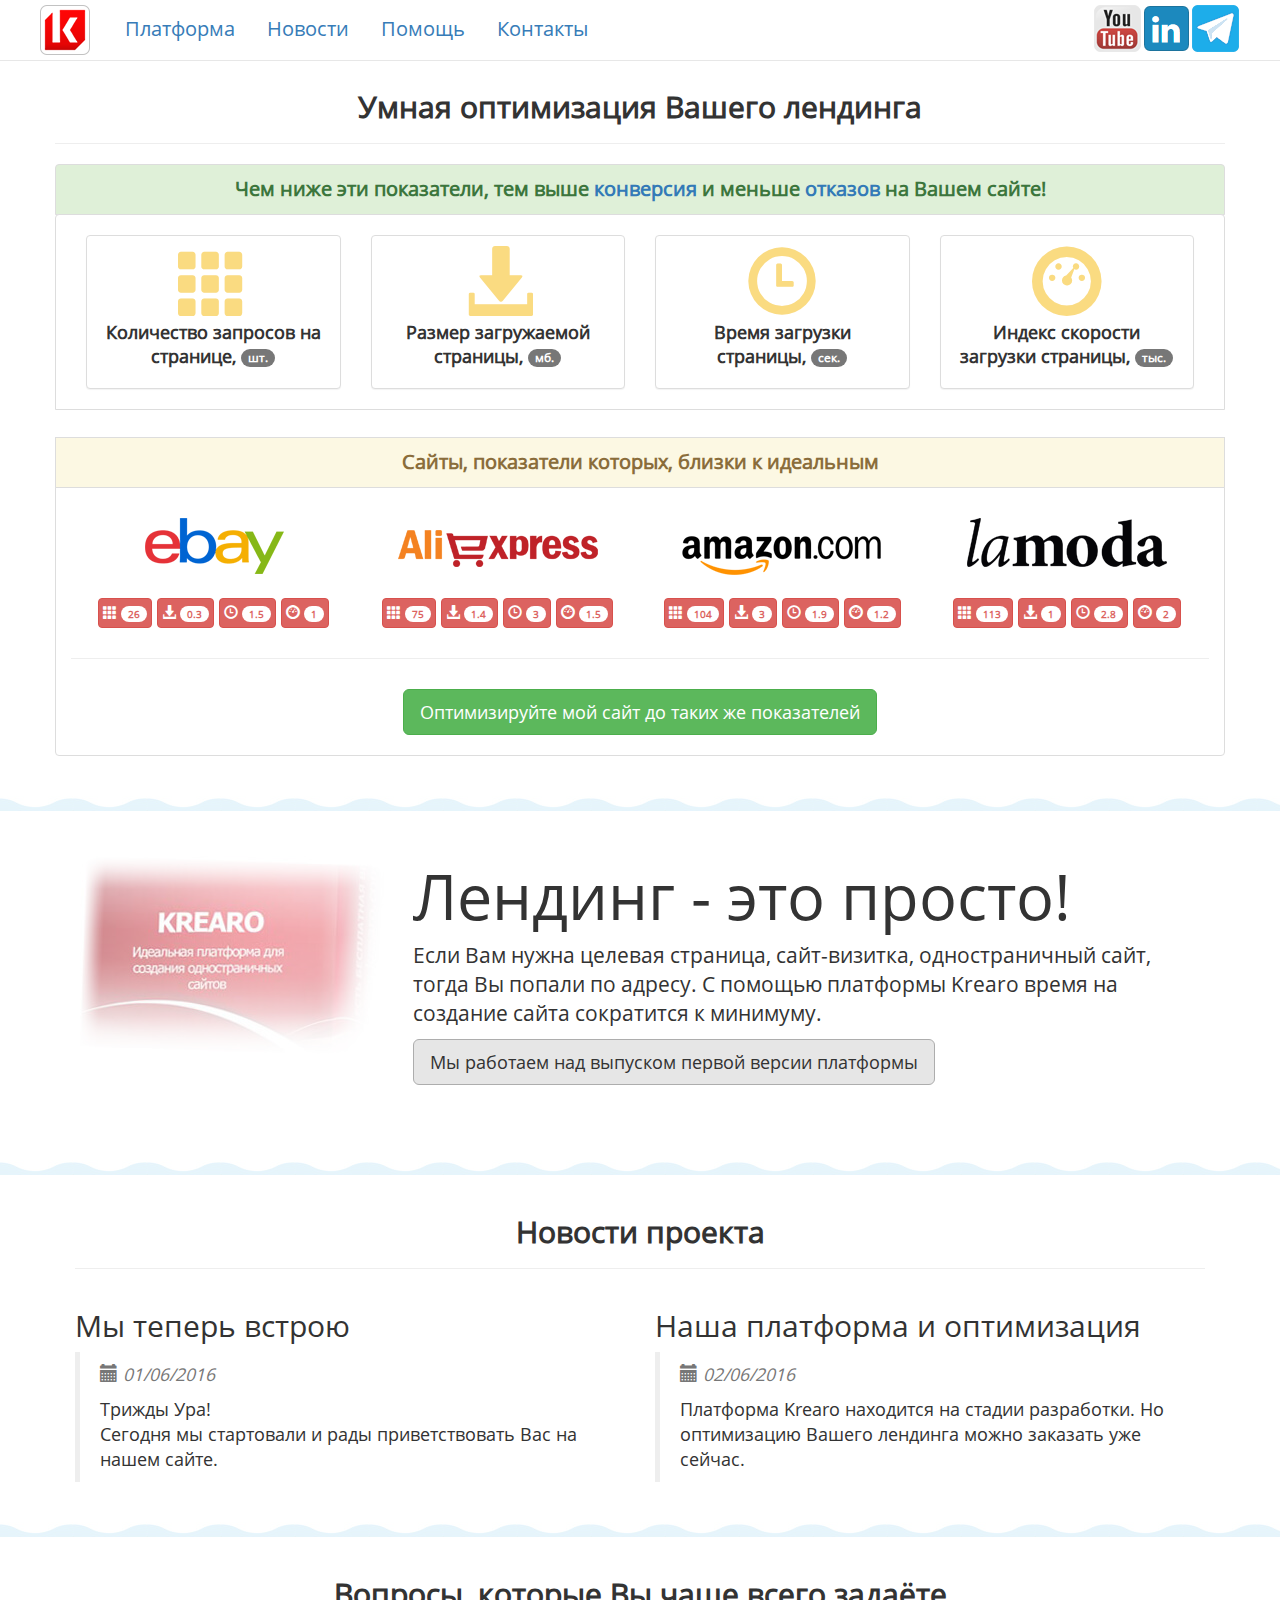
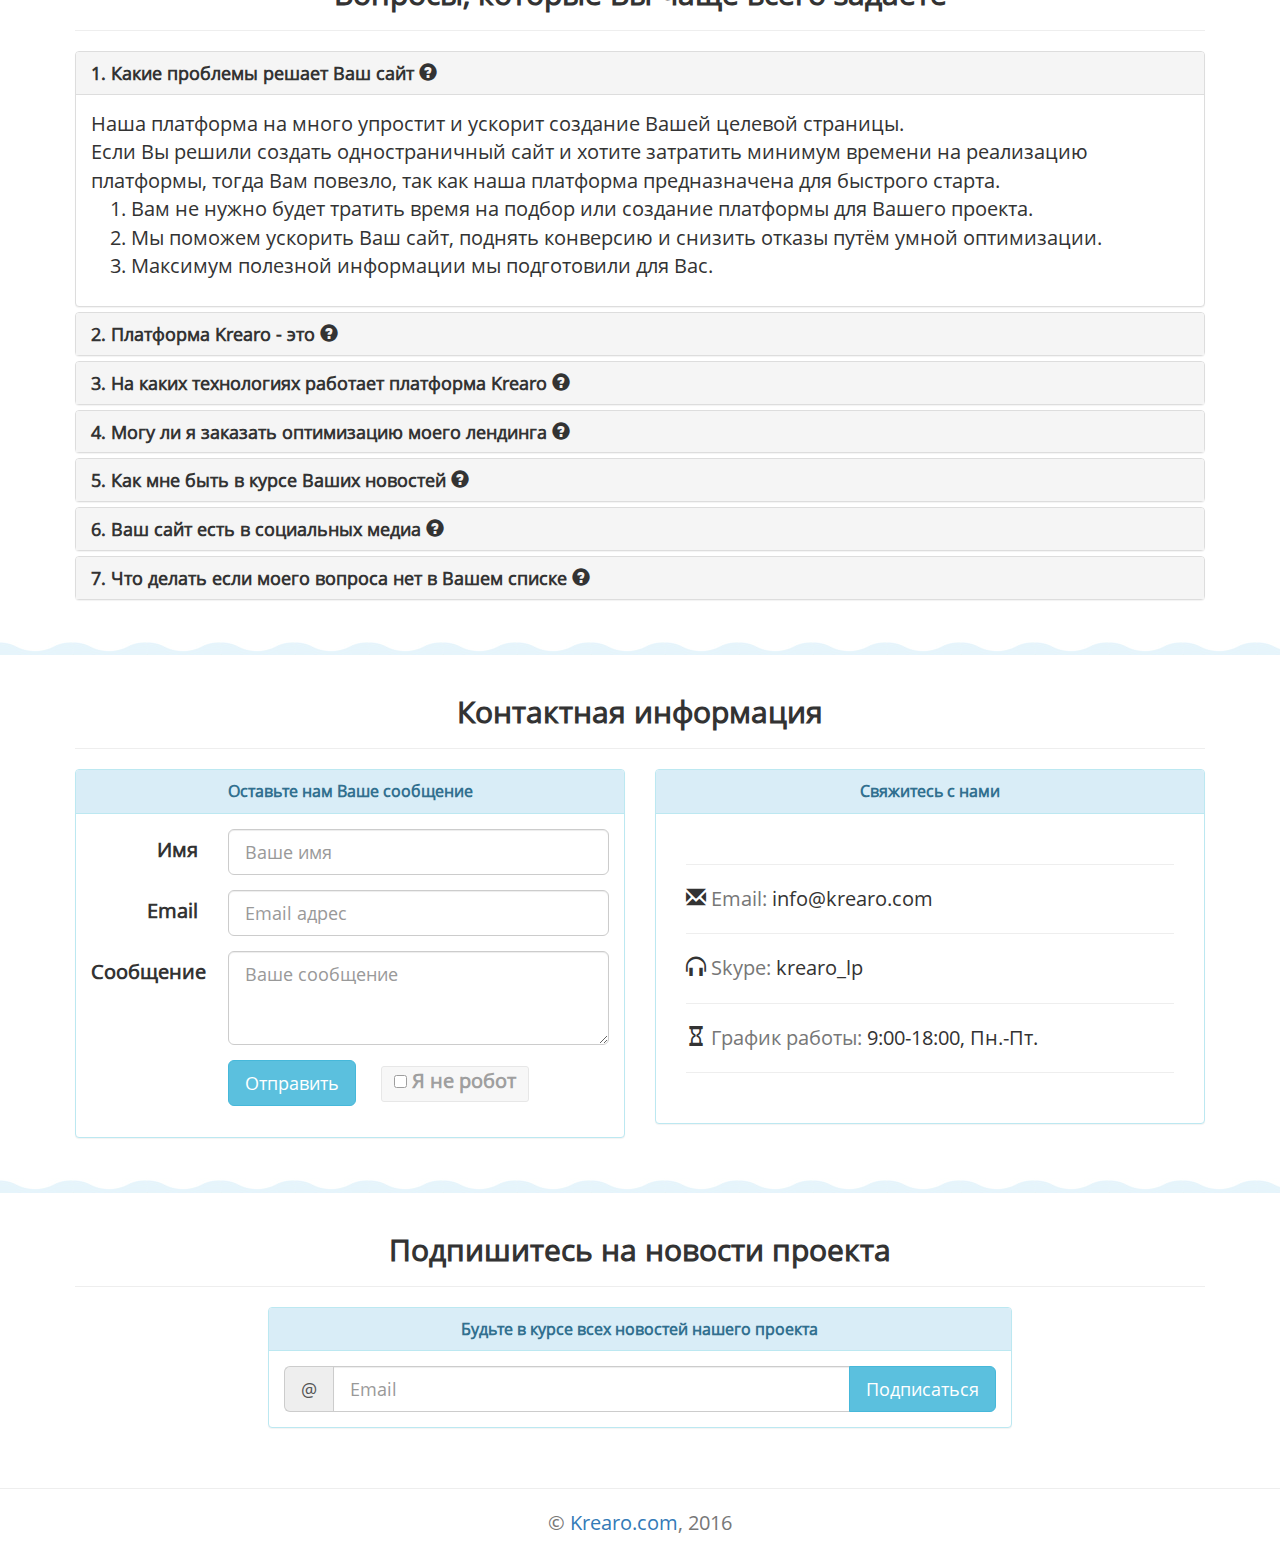
<file: index.html>
<!DOCTYPE html>
<html>
  <head>
    <meta charset="utf-8">
    <meta http-equiv="X-UA-Compatible" content="IE=edge">
    <meta name="viewport" content="width=device-width, initial-scale=1">
    <title>Krearo - идеальная платформа для создания одностраничных сайтов</title>
    <meta name="description" content="Платформа для Вашего лендинга, умная оптимизация Вашей целевой страницы">
    <meta name="keywords" content="лендинг, платформа, оптимизация, целевая страница, одностраницчник, скачать">
    <link rel="shortcut icon" href="/favicon.ico" type="image/x-icon" />
    <link href="https://maxcdn.bootstrapcdn.com/bootstrap/3.3.6/css/bootstrap.min.css" rel="stylesheet" type='text/css'>
    <link href="css/style.css" rel="stylesheet" type='text/css'>
    <!--[if lt IE 9]>
      <script src="https://oss.maxcdn.com/html5shiv/3.7.2/html5shiv.min.js"></script>
      <script src="https://oss.maxcdn.com/respond/1.4.2/respond.min.js"></script>
    <![endif]-->
  </head>
  <body>
    <noscript><p class="text-center"><u><strong>Некоторые функции сайта не доступны, так как в Вашем браузере не включен JavaScript.</strong></u></p></noscript>
    <header>
      <nav class="navbar navbar-default navbar-fixed-top">
        <div class="container-fluid">
            <div class="navbar-header">
              <button type="button" class="navbar-toggle collapsed" data-toggle="collapse" data-target="#navbar" aria-expanded="false" aria-controls="navbar">
                <span class="sr-only">Toggle navigation</span>
                <span class="icon-bar"></span>
                <span class="icon-bar"></span>
                <span class="icon-bar"></span>
              </button>
              <a href="#opt" class="navbar-brand logo">
                <img src="img/logo.png" alt="krearo.com">
              </a>
            </div>
            <div class="collapse navbar-collapse" id="navbar">
              <ul class="nav nav-pills">
                <li role="presentation" class="navbar-left"><a href="#pres">Платформа</a></li>
                <li role="presentation" class="navbar-left"><a href="#news">Новости</a></li>
                <li role="presentation" class="navbar-left"><a href="#faq">Помощь</a></li>
                <li role="presentation" class="navbar-left"><a href="#contacts">Контакты</a></li>
                <li role="presentation" class="navbar-right">
                  <a href="https://telegram.me/lp_platform" class="pull-right"><img src="img/s-tel.png"  width="47" height="47" alt="Мы на telegram.org"></a>
                  <a href="https://www.linkedin.com/groups/8538221" class="pull-right"><img src="img/s-in.png" width="47" height="47" alt="Мы на linkedin.com"></a>
                  <a href="https://www.youtube.com/channel/UCoSL0VpXpQlMoHEuIIZ8ulQ" class="pull-right"><img src="img/s-you.png" width="47" height="47" alt="Мы на youtube.com"></a>
                </li>
              </ul>
            </div>
        </div>
      </nav>  
    </header>
    <div id="opt" class="opt">
      <div class="container">
        <h2 class="text-center"><strong>Умная оптимизация Вашего лендинга</strong></h2>
        <hr />
        <ul class="list-group">
          <li class="list-group-item list-group-item-success text-center">
            <strong>Чем ниже эти показатели, тем выше <a href="https://ru.wikipedia.org/wiki/%D0%9A%D0%BE%D0%BD%D0%B2%D0%B5%D1%80%D1%81%D0%B8%D1%8F_%28%D0%B2_%D0%B8%D0%BD%D1%82%D0%B5%D1%80%D0%BD%D0%B5%D1%82-%D0%BC%D0%B0%D1%80%D0%BA%D0%B5%D1%82%D0%B8%D0%BD%D0%B3%D0%B5%29" target="_blank">конверсия</a> и меньше <a href="https://ru.wikipedia.org/wiki/%D0%9F%D0%BE%D0%BA%D0%B0%D0%B7%D0%B0%D1%82%D0%B5%D0%BB%D1%8C_%D0%BE%D1%82%D0%BA%D0%B0%D0%B7%D0%BE%D0%B2" target="_blank"> отказов</a> на Вашем сайте!</strong>
          </li>
          <li>
          <div class="row list-group-item spec">
            <div class="col-lg-3 col-md-3 col-sm-6 col-xs-12">
              <div class="panel panel-default btn-lg btn-responsive text-center">
                <span class="glyphicon glyphicon glyphicon-th" aria-hidden="true"></span>
                <p><strong>Количество запросов на странице, <span class="badge">шт.</span></strong></p>
              </div>
            </div>
            <div class="col-lg-3 col-md-3 col-sm-6 col-xs-12">
              <div class="panel panel-default btn-lg btn-responsive text-center">
                <span class="glyphicon glyphicon glyphicon-download-alt" aria-hidden="true"></span>
                <p><strong>Размер загружаемой страницы, <span class="badge">мб.</span></strong></p>
              </div>
            </div>
            <div class="col-lg-3 col-md-3 col-sm-6 col-xs-12">
              <div class="panel panel-default btn-lg btn-responsive text-center">
                <span class="glyphicon glyphicon glyphicon-time" aria-hidden="true"></span>
                <p><strong>Время загрузки страницы, <span class="badge">сек.</span></strong></p>
              </div>
            </div>
            <div class="col-lg-3 col-md-3 col-sm-6 col-xs-12">
              <div class="panel panel-default btn-lg btn-responsive text-center">
                <span class="glyphicon glyphicon glyphicon-dashboard" aria-hidden="true"></span>
                <p><strong>Индекс скорости загрузки страницы, <span class="badge">тыс.</span></strong></p>
              </div>
            </div>
          </div>
          <br />
          <p class="list-group-item list-group-item-warning text-center"><strong>Сайты, показатели которых, близки к идеальным</strong></p>
          <div class="row list-group-item text-center">
            <div class="col-lg-3 col-md-3 col-sm-6 col-xs-6">
              <a href="http://www.ebay.com/" target="_blank">
                <img src="img/ebay.png" width="200" height="100" alt="ebay">
              </a>
              <p>
                <button class="btn btn-danger" type="button">
                   <span class="glyphicon glyphicon glyphicon-th" aria-hidden="true"></span> <span class="badge">26</span>
                </button>
                <button class="btn btn-danger" type="button">
                   <span class="glyphicon glyphicon glyphicon-download-alt" aria-hidden="true"></span> <span class="badge">0.3</span>
                </button>
                <button class="btn btn-danger" type="button">
                   <span class="glyphicon glyphicon glyphicon-time" aria-hidden="true"></span> <span class="badge">1.5</span>
                </button>
                <button class="btn btn-danger" type="button">
                   <span class="glyphicon glyphicon glyphicon-dashboard" aria-hidden="true"></span> <span class="badge">1</span>
                </button>
              <p>
            </div>
            <div class="col-lg-3 col-md-3 col-sm-6 col-xs-6">
              <a href="http://aliexpress.com" target="_blank">
                <img src="img/ali.png" width="200" height="100" alt="aliexpress">
              </a>
              <p>
                <button class="btn btn-danger" type="button">
                   <span class="glyphicon glyphicon glyphicon-th" aria-hidden="true"></span> <span class="badge">75 </span>
                </button>
                <button class="btn btn-danger" type="button">
                   <span class="glyphicon glyphicon glyphicon-download-alt" aria-hidden="true"></span> <span class="badge">1.4 </span>
                </button>
                <button class="btn btn-danger" type="button">
                   <span class="glyphicon glyphicon glyphicon-time" aria-hidden="true"></span> <span class="badge">3</span>
                </button>
                <button class="btn btn-danger" type="button">
                   <span class="glyphicon glyphicon glyphicon-dashboard" aria-hidden="true"></span> <span class="badge">1.5</span>
                </button>
              <p>
            </div>
            <div class="col-lg-3 col-md-3 col-sm-6 col-xs-6">
              <a href="http://www.amazon.com/" target="_blank">
                <img src="img/amazon.png" width="200" height="100" alt="amazon">
              </a>
              <p>
                <button class="btn btn-danger" type="button">
                   <span class="glyphicon glyphicon glyphicon-th" aria-hidden="true"></span> <span class="badge">104</span>
                </button>
                <button class="btn btn-danger" type="button">
                   <span class="glyphicon glyphicon glyphicon-download-alt" aria-hidden="true"></span> <span class="badge">3</span>
                </button>
                <button class="btn btn-danger" type="button">
                   <span class="glyphicon glyphicon glyphicon-time" aria-hidden="true"></span> <span class="badge">1.9</span>
                </button>
                <button class="btn btn-danger" type="button">
                   <span class="glyphicon glyphicon glyphicon-dashboard" aria-hidden="true"></span> <span class="badge">1.2</span>
                </button>
              <p>
            </div>
            <div class="col-lg-3 col-md-3 col-sm-6 col-xs-6">
              <a href="http://www.lamoda.ru" target="_blank">
                <img src="img/lamoda.png" width="200" height="100" alt="lamoda">
              </a>
              <p>
                <button class="btn btn-danger" type="button">
                   <span class="glyphicon glyphicon glyphicon-th" aria-hidden="true"></span> <span class="badge">113</span>
                </button>
                <button class="btn btn-danger" type="button">
                   <span class="glyphicon glyphicon glyphicon-download-alt" aria-hidden="true"></span> <span class="badge">1</span>
                </button>
                <button class="btn btn-danger" type="button">
                   <span class="glyphicon glyphicon glyphicon-time" aria-hidden="true"></span> <span class="badge">2.8</span>
                </button>
                <button class="btn btn-danger" type="button">
                   <span class="glyphicon glyphicon glyphicon-dashboard" aria-hidden="true"></span> <span class="badge">2</span>
                </button>
              <p>
            </div>
            <div class="clearfix"></div>
            <hr />
            <div class="col-md-2"></div>
            <div class="col-md-8">
              <a href="#contacts" class="btn btn-success btn-lg btn-responsive" aria-haspopup="true" aria-expanded="false" role="button">Оптимизируйте мой сайт до таких же показателей</a>
            </div>
            <div class="col-md-2"></div>
          </div>
          </li>
        </ul>
      </div>
    </div>
    <div class="bg-waves"></div>
    <div id="pres" class="pres">
      <div class="container">
        <img src="img/box.jpg" alt="Платформа для создания лендинга" class="img-box">
        <div class="jumbotron">
          <h1>Лендинг - это просто!</h1>
          <p class="lead">
            Если Вам нужна целевая страница, сайт-визитка, одностраничный сайт, тогда Вы попали по адресу. С помощью платформы Krearo время на создание сайта сократится к минимуму. <a class="btn btn-lg btn-default btn-responsive active disabled" href="javascript:void(0)" role="button">Мы работаем над выпуском первой версии платформы</a>
          </p>
        </div>
      </div>
    </div>
    <div class="bg-waves"></div>
    <div class="news" id="news">
      <div class="container">
        <h2 class="text-center"><strong>Новости проекта</strong></h2>
        <hr />
        <div class="row">
          <div class="col-lg-6 col-md-12 col-sm-12 col-xs-12">
            <h2>Мы теперь встрою</h2>
            <blockquote>
              <p class="text-muted">
                <span class="glyphicon glyphicon-calendar" aria-hidden="true"></span>
                <i>01/06/2016</i>
              </p>
              <p>Трижды Ура!<br /> Сегодня мы стартовали и рады приветствовать Вас на нашем сайте.</p>
            </blockquote>
          </div>
          <div class="col-lg-6 col-md-12 col-sm-12 col-xs-12">
            <h2>Наша платформа и оптимизация</h2>
            <blockquote>
              <p class="text-muted">
                <span class="glyphicon glyphicon-calendar" aria-hidden="true"></span>
                <i>02/06/2016</i>
              </p>
              <p>Платформа Krearo находится на стадии разработки. Но оптимизацию Вашего лендинга можно заказать уже сейчас.</p>
            </blockquote>
         </div>
        </div>
      </div>
    </div>
    <div class="bg-waves"></div>
    <div class="faq" id="faq">
      <div class="container">
        <h2 class="text-center"><strong>Вопросы, которые Вы чаще всего задаёте</strong></h2>
        <hr />
        <div class="panel-group" id="accordion" role="tablist" aria-multiselectable="true">
          <div class="panel panel-default">
            <div class="panel-heading" role="tab" id="head_1">
              <h4 class="panel-title">
                <a role="button" data-toggle="collapse" data-parent="#accordion" href="#collapse_1" aria-expanded="true" aria-controls="collapse_1">
                  1. Какие проблемы решает Ваш сайт <span class="glyphicon glyphicon-question-sign" aria-hidden="true"></span>
                </a>
              </h4>
            </div>
            <div id="collapse_1" class="panel-collapse collapse in" role="tabpanel" aria-labelledby="head_1">
              <div class="panel-body">
                Наша платформа на много упростит и ускорит создание Вашей целевой страницы.<br />
                Если Вы решили создать одностраничный сайт и хотите затратить минимум времени на реализацию платформы, тогда Вам повезло, так как наша платформа предназначена для быстрого старта.
                <ol>
                  <li>Вам не нужно будет тратить время на подбор или создание платформы для Вашего проекта.</li>  
                  <li>Мы поможем ускорить Ваш сайт, поднять конверсию и снизить отказы путём умной оптимизации.</li>
                  <li>Максимум полезной информации мы подготовили для Вас.</li>
                </ol>  
              </div>
            </div>
          </div>
          <div class="panel panel-default">
            <div class="panel-heading" role="tab" id="head_2">
              <h4 class="panel-title">
                <a class="collapsed" role="button" data-toggle="collapse" data-parent="#accordion" href="#collapse_2" aria-expanded="false" aria-controls="collapse_2">
                  2. Платформа Krearo - это <span class="glyphicon glyphicon-question-sign" aria-hidden="true"></span>
                </a>
              </h4>
            </div>
            <div id="collapse_2" class="panel-collapse collapse" role="tabpanel" aria-labelledby="head_2">
              <div class="panel-body">
                Это современная, быстрая и простая в использовании платформа, которая служит для создания одностраничных сайтов. <br />
                Обладает следующими преимуществами:
                <ul>
                  <li>Быстрая установка на ваш хостинг.</li>
                  <li>Простая в использовании административная панель.</li>
                  <li>Быстрое редактирование содержимого.</li>
                  <li>Редактирование контента без знания html.</li>
                  <li>Высокое быстродействие.</li>
                </ul>
              </div>
            </div>
          </div>
          <div class="panel panel-default">
            <div class="panel-heading" role="tab" id="head_3">
              <h4 class="panel-title">
                <a class="collapsed" role="button" data-toggle="collapse" data-parent="#accordion" href="#collapse_3" aria-expanded="false" aria-controls="collapse_3">
                  3. На каких технологиях работает платформа Krearo <span class="glyphicon glyphicon-question-sign" aria-hidden="true"></span>
                </a>
              </h4>
            </div>
            <div id="collapse_3" class="panel-collapse collapse" role="tabpanel" aria-labelledby="head_3">
              <div class="panel-body">
                Платформа Krearo работает на следующих технологиях: 
                <ul>
                  <li>PHP v5.2 или выше</li>
                  <li>Сodeigniter v3.0.6</li>
                  <li>MySQL v5.1 или выше</li>
                  <li>Bootstrap v3.3.6</li>
                  <li>CKEditor v4.4.8</li>
                </ul>
              </div>
            </div>
          </div>
          <div class="panel panel-default">
            <div class="panel-heading" role="tab" id="head_4">
              <h4 class="panel-title">
                <a class="collapsed" role="button" data-toggle="collapse" data-parent="#accordion" href="#collapse_4" aria-expanded="false" aria-controls="collapse_4">
                  4. Могу ли я заказать оптимизацию моего лендинга <span class="glyphicon glyphicon-question-sign" aria-hidden="true"></span>
                </a>
              </h4>
            </div>
            <div id="collapse_4" class="panel-collapse collapse" role="tabpanel" aria-labelledby="head_4">
              <div class="panel-body">
                Да, конечно Вы можете заказать оптимизацию Вашего лендинга отправив заявку через раздел "Контактная информация".
              </div>
            </div>
          </div>
          <div class="panel panel-default">
            <div class="panel-heading" role="tab" id="heading_5">
              <h4 class="panel-title">
                <a class="collapsed" role="button" data-toggle="collapse" data-parent="#accordion" href="#collapse_5" aria-expanded="false" aria-controls="collapse_5">
                  5. Как мне быть в курсе Ваших новостей <span class="glyphicon glyphicon-question-sign" aria-hidden="true"></span>
                </a>
              </h4>
            </div>
            <div id="collapse_5" class="panel-collapse collapse" role="tabpanel" aria-labelledby="heading_5">
              <div class="panel-body">
                Если Вы хотите быть в курсе наших новостей, тогда оформите пожалуйста подписку Вашего email адреса в разделе "Подпишитесь на новости проекта".
              </div>
            </div>
          </div>
          <div class="panel panel-default">
            <div class="panel-heading" role="tab" id="heading_6">
              <h4 class="panel-title">
                <a class="collapsed" role="button" data-toggle="collapse" data-parent="#accordion" href="#collapse_6" aria-expanded="false" aria-controls="collapse_6">
                  6. Ваш сайт есть в социальных медиа <span class="glyphicon glyphicon-question-sign" aria-hidden="true"></span>
                </a>
              </h4>
            </div>
            <div id="collapse_6" class="panel-collapse collapse" role="tabpanel" aria-labelledby="heading_6">
              <div class="panel-body">
                Да, наш сайт зарегистрирован в социальных сетях, ссылки на которые расположены в верхней части сайта.
              </div>
            </div>
          </div>
          <div class="panel panel-default">
            <div class="panel-heading" role="tab" id="heading_7">
              <h4 class="panel-title">
                <a class="collapsed" role="button" data-toggle="collapse" data-parent="#accordion" href="#collapse_7" aria-expanded="false" aria-controls="collapse_7">
                  7. Что делать если моего вопроса нет в Вашем списке <span class="glyphicon glyphicon-question-sign" aria-hidden="true"></span>
                </a>
              </h4>
            </div>
            <div id="collapse_7" class="panel-collapse collapse" role="tabpanel" aria-labelledby="heading_7">
              <div class="panel-body">
                Если возникла такая ситуация, Вы всегда можете обратиться к нам через раздел "Контактная информация", с помощью формы обратной связи "Оставьте нам Ваше сообщение" или написать нам через контактные данные, которые расположены в блоке "Свяжитесь с нами".
              </div>
            </div>
          </div>
        </div>
      </div>
    </div>
    <div class="bg-waves"></div>
    <div class="contacts" id="contacts">
      <div class="container">
        <h2 class="text-center"><strong>Контактная информация</strong></h2>
        <hr />
        <div class="row">
          <div class="col-lg-6 col-md-6 col-sm-6 col-xs-12">
            <div class="panel panel-info">
              <div class="panel-heading">
                  <div class="panel-title text-center"><strong>Оставьте нам Ваше сообщение</strong></div>
              </div>  
              <div class="panel-body">
                  <form action="/php/send-msg.php" method="POST" id="form-msg" class="form-horizontal">
                      <div id="error-msg" class="alert alert-danger hide"></div>
                      <div id="good-msg" class="alert alert-success hide"></div>
                      <div class="form-group">
                          <label for="name-msg" class="col-md-3 control-label">Имя</label>
                          <div class="col-md-9">
                            <input type="text" class="form-control input-lg" name="name-msg" id="name-msg" placeholder="Ваше имя" maxlength="32">
                          </div>
                      </div>
                      <div class="form-group">
                          <label for="email-msg" class="col-md-3 control-label">Email</label>
                          <div class="col-md-9">
                            <input type="text" class="form-control input-lg" name="email-msg" id="email-msg" placeholder="Email адрес" maxlength="64">
                          </div>
                      </div>
                      <div class="form-group hide">
                          <label for="phone-msg" class="col-md-3 control-label">Телефон</label>
                          <div class="col-md-9">
                            <input type="text" class="form-control input-lg" name="phone-msg" id="phone-msg" placeholder="Ваш телефон" maxlength="16">
                          </div>
                      </div>
                      <div class="form-group">
                          <label for="text-msg" class="col-md-3 control-label">Сообщение</label>
                          <div class="col-md-9">
                            <textarea class="form-control input-lg" name="text-msg" id="text-msg" rows="3" placeholder="Ваше сообщение" maxlength="4096"></textarea>
                          </div>
                      </div>
                      <input type="hidden" name="spam-msg" id="spam-msg" value="">
                      <div class="form-group">                                  
                          <div class="col-md-offset-3 col-md-9">
                            <button id="btn-msg" type="button" class="btn btn-info btn-lg"> Отправить</button>
                            <label class="text-muted robot">
                              <input type="checkbox" id="robot-msg"> Я не робот
                            </label>
                          </div>
                      </div>
                  </form>
                </div>
              </div>
            </div>
            <div class="col-lg-6 col-md-6 col-sm-6 col-xs-12">
              <div class="panel panel-info">
                <div class="panel-heading">
                    <div class="panel-title text-center"><strong>Свяжитесь с нами</strong></div>
                </div>  
                <div class="panel-body">
                  <div class="panel-body">
                    <hr />
                    <span class="glyphicon glyphicon-envelope" aria-hidden="true"></span> <span class="text-muted">Email:</span> info@krearo.com<hr />
                    <span class="glyphicon glyphicon-headphones" aria-hidden="true"></span> <span class="text-muted">Skype:</span> krearo_lp<hr />
                    <span class="glyphicon glyphicon-hourglass" aria-hidden="true"></span> <span class="text-muted">График работы:</span> 9:00-18:00, Пн.-Пт.<hr />
                  </div>
                </div>
            </div>
          </div>
        </div>
      </div>
    </div>
    <div class="bg-waves"></div>
    <div class="subs">
      <div class="container">
        <h2 class="text-center"><strong>Подпишитесь на новости проекта</strong></h2>
        <hr />
        <div class="row">
          <div class="col-lg-2 col-md-2 col-sm-2"></div>
          <div class="col-lg-8 col-md-8 col-sm-8 col-xs-12">
            <div class="panel panel-info">
              <div class="panel-heading">
                  <div class="panel-title text-center"><strong>Будьте в курсе всех новостей нашего проекта</strong></div>
              </div>
              <div class="panel-body">
                <form id="form-subs" action="/php/subs.php" method="POST">
                  <div id="error-subs" class="alert alert-danger hide"></div>
                      <div id="good-subs" class="alert alert-success hide"></div>
                  <div class="input-group input-group-lg">
                    <span id="sizing-addon" class="input-group-addon">@</span>
                    <input type="text" id="email-subs" class="form-control" placeholder="Email" aria-describedby="sizing-addon" maxlength="64">
                    <span class="input-group-btn">
                      <button id="btn-subs" class="btn btn-info" type="button">Подписаться</button>
                    </span>
                  </div>
                </form>
              </div>
            </div>
          </div>
        </div>
      </div>
    </div>
    <hr />
    <div class="container">
      <footer class="footer text-center">
        <span class="text-muted">&copy; <a href="http://krearo.com">Krearo.com</a>, 2016</span>
      </footer>
    </div>
    <a href="#" id="go_up" class="go_up">&uarr;</a>
    <script src="https://ajax.googleapis.com/ajax/libs/jquery/1.11.3/jquery.min.js" defer></script>
    <script src="https://maxcdn.bootstrapcdn.com/bootstrap/3.3.6/js/bootstrap.min.js" defer></script>
    <script src="js/scripts.js" defer></script>
    <!-- Yandex.Metrika counter --><script type="text/javascript">(function (d, w, c) { (w[c] = w[c] || []).push(function() { try { w.yaCounter37702775 = new Ya.Metrika({ id:37702775, clickmap:true, trackLinks:true, accurateTrackBounce:true, webvisor:true }); } catch(e) { } }); var n = d.getElementsByTagName("script")[0], s = d.createElement("script"), f = function () { n.parentNode.insertBefore(s, n); }; s.type = "text/javascript"; s.async = true; s.src = "https://mc.yandex.ru/metrika/watch.js"; if (w.opera == "[object Opera]") { d.addEventListener("DOMContentLoaded", f, false); } else { f(); } })(document, window, "yandex_metrika_callbacks"); </script><noscript><div><img src="https://mc.yandex.ru/watch/37702775" style="position:absolute; left:-9999px;" alt="" /></div></noscript><!-- /Yandex.Metrika counter -->
    <!-- Google Analytic --><script type="text/javascript">(function(i,s,o,g,r,a,m){i['GoogleAnalyticsObject']=r;i[r]=i[r]||function(){(i[r].q=i[r].q||[]).push(arguments)},i[r].l=1*new Date();a=s.createElement(o),m=s.getElementsByTagName(o)[0];a.async=1;a.src=g;m.parentNode.insertBefore(a,m)})(window,document,'script','//www.google-analytics.com/analytics.js','ga');ga('create','UA-70778696-1','auto');ga('send','pageview');</script><!-- /Google Analytic -->
  </body>
</html>
</file>
<file: css/style.css>
@font-face {
  font-family: 'Open Sans';
  font-style: normal;
  font-weight: 400;
  src: local('Open Sans'), local('OpenSans'), url(../fonts/opensans.woff2) format('woff2');
}

body {
	font-family: "Open Sans", Tahoma, Arial, Verdana, sans-serif;
	font-size: 20px;
	background: #fff;
	font-weight: normal;
	padding-top: 60px
}

img {
	max-width: 100%;
	height: auto;
}

/** Header BEGIN **/
header nav {
	padding: 5px 40px;
}

header .navbar-fixed-top {
	background: #fff;
	opacity: 0.98;
}

header .navbar-header .logo {
	margin: 0 20px 0 0;
}

header .navbar-header .navbar-brand {
	padding: 0;
}

header .navbar-collapse li #download {
	background: #449d44;
}

header .navbar-collapse .nav-pills li.navbar-right a {
	padding: 0;
	margin: 0 1px;
	opacity: 0.9;
	filter: alpha(opacity=90);
}

header .navbar-collapse .nav-pills li.navbar-right a:hover {
	padding: 0;
	opacity: 1;
	filter: alpha(opacity=100);
}
/** Header END **/

/** Waves BEGIN **/
.bg-waves {
	background: transparent url("../img/waves.png") repeat scroll 0% 0%;
	height: 15px; 
	opacity: 0.1;
	filter: alpha(opacity=10);
}
/** Waves END **/

/** Presentation BEGIN **/
.pres .container {
	padding: 20px 0 0 0;
}

.pres .jumbotron {
	background: none;
	padding-top: 10px;
	padding-bottom: 20px;
}

.pres .img-box {
	float: left;
	margin: 25px;
	opacity: 0.5;
	filter: alpha(opacity=50);
}

.up {
	margin-top: -75px;
}

.pres #video-pres iframe {
	position: absolute;
	top: 0;
	left: 0;
	width: 70%;
	height: 50%;
}
/** Presentation END **/

/** Platform BEGIN **/
.platform .container {
	padding: 20px 40px;
}

.platform .container .table {
	margin: 0 auto;
}

.platform .container .table .td_tech {
	padding: 10px 20px;
}
/** Platform END **/

/** Optimization BEGIN **/
.opt .container {
	padding: 10px 0 20px 0;
}

.opt .container .list-group li {
	list-style: none;
}

.opt .container .list-group .row {
	margin-right: 0px;
	margin-left: 0px;
}

.opt .container .list-group .list-group-item .btn-danger {
	padding: 4px;
	opacity: 0.9;
}

.opt .container .list-group .list-group-item .btn-danger .badge {
	font-size: 10px;
}

.opt .container .list-group .spec .glyphicon {
	/*color: #adadad;*/
	color: #f9cc4d;
	opacity: 0.7;
	filter: alpha(opacity=70);
	font-size: 70px;
}

.opt .container .list-group .spec .btn-default:hover,
.opt .container .list-group .spec .btn-default:active {
	background: none;
}

.opt .container .list-group .spec .btn-default .badge {
	background-color: #777777;
}
/** Optimization END **/

/** News BEGIN **/
.news .container {
	padding: 20px 20px;
}
/** News END **/

/** Projects BEGIN **/
.projects {
	/*border-bottom: 2px solid #eee;*/
}

.projects .container {
	padding: 20px 0;
}
/** Projects END **/

/** FAQ BEGIN **/
.faq .container {
	padding: 20px 20px;
}

.faq .container .panel-title {
	font-size: 18px;
	font-weight: bold;
}
/** FAQ END **/

/** Contacts BEGIN **/
.contacts .container {
	padding: 20px 20px;
}

.contacts .container .row .panel-info .panel-body .form-horizontal .alert,
.subs .container .row .panel-info .panel-body #form-subs .alert {
	padding: 10px;
}

.contacts .container .row .panel-info .panel-body .form-horizontal .robot {
	border: 1px solid #ddd;
	margin-left: 20px;
	padding: 0 12px 5px 12px;
	background-color: #f5f5f5;
	border-radius: 3px;
	-webkit-border-radius: 3px; 
  -moz-border-radius: 3px;
  opacity: 0.7;
	filter: alpha(opacity=70);
}
/** Contacts END **/

/** Subscribe BEGIN **/
.subs .container {
	padding: 20px 20px;
}
/** Subscribe END **/

/** Social BEGIN **/
.container .footer {
	/*outline: 1px solid #ccc;*/
	margin-bottom: 10px;
}

.container .footer .social {
	/*outline: 1px solid #ccc;*/
}
/** Social END **/

/** Arrow "GO UP" BEGIN **/
.go_up {
    display: none;
    background: #ddd;
    width: 46px;
    height: 46px;
    position: fixed;
    bottom: 180px;
    right: 0;
    padding: 7px 14px;
    z-index: 10;
    text-decoration: none;
    border-radius: 5px;
    -webkit-border-radius: 5px; 
	-moz-border-radius: 5px; 
}

.go_up:hover {
	text-decoration: none;
}
/** Arrow "GO UP" END **/

/** Interrupt Bootstrap styles BEGIN **/
.navbar-default .navbar-toggle {
	border-color: #ccc;
}
.navbar-toggle {
	border: 4px solid transparent;
	padding: 10px 10px;
	margin-top: 4px;
	margin-bottom: 0px;
}

.nav-pills > li.active > a, .nav-pills > li.active > a:focus, .nav-pills > li.active > a:hover {
	background-color: #31b0d5;
}

.btn-responsive {
    white-space: normal !important;
    word-wrap: break-word;
    margin: 10px 0;
}

.btn-padd-r-mb {
	padding-right: 67px;
}

.btn-padd-r-sec {
	padding-right: 189px;
}

.btn.disabled, .btn[disabled], fieldset[disabled] .btn {
    opacity: 1;
    filter: alpha(opacity=100);
}
/** Interrupt Bootstrap styles END **/



/**
 * This is media requests for our devices START
 */
/* Large Devices, Wide Screens */
@media only screen and (max-width : 1200px) {
	.opt .container .list-group .list-group-item .pull-right {
	}

	.btn-padd-r-mb {
		padding-right: 17px;
	}

	.btn-padd-r-sec {
		padding-right: 109px;
	}

	.opt .container .list-group .list-group-item .btn-danger {
		padding: 4px 11px;
	}
}

/* Medium Devices, Desktops */
@media only screen and (max-width : 992px) {
	.opt .container .list-group .list-group-item .pull-right {
		float: none !important;
	}

	.nav > li > a {
		padding: 10px 8px;	
	}
}

/* Small Devices, Tablets */
@media only screen and (max-width : 767px) {
	header .navbar-collapse .nav-pills li.navbar-left a {
		margin: 1px 0;
	}

	header .navbar-collapse .nav-pills li.navbar-right a {
		margin: 1px 0;
	}

	.nav > li > a {
		padding: 10px 8px;	
	}

	.opt .container .list-group .list-group-item .btn-danger {
		padding: 4px 8px;
	}

	.contacts .container .row .panel-info .panel-body .form-horizontal .robot {
		margin-left: 10px;
	}
}

/* Extra Small Devices, Phones */
@media only screen and (max-width : 480px) {
	header .navbar-collapse .nav-pills li.navbar-left a {
		margin: 1px 0;
	}

	.opt .container .list-group .list-group-item .btn-danger {
		padding: 4px 10px;
	}

	.contacts .container .row .panel-info .panel-body .form-horizontal .robot {
		margin-left: 5px;
		float: right;
	}
}

@media only screen and (max-width : 380px) {

	header .navbar-collapse .nav-pills li.navbar-left a {
		margin: 1px 0;
	}
	.opt .container .list-group .list-group-item .btn-danger {
		padding: 4px 4px;
	}
}
/**
 * This is media requests for our devices FINISH
 */
</file>
